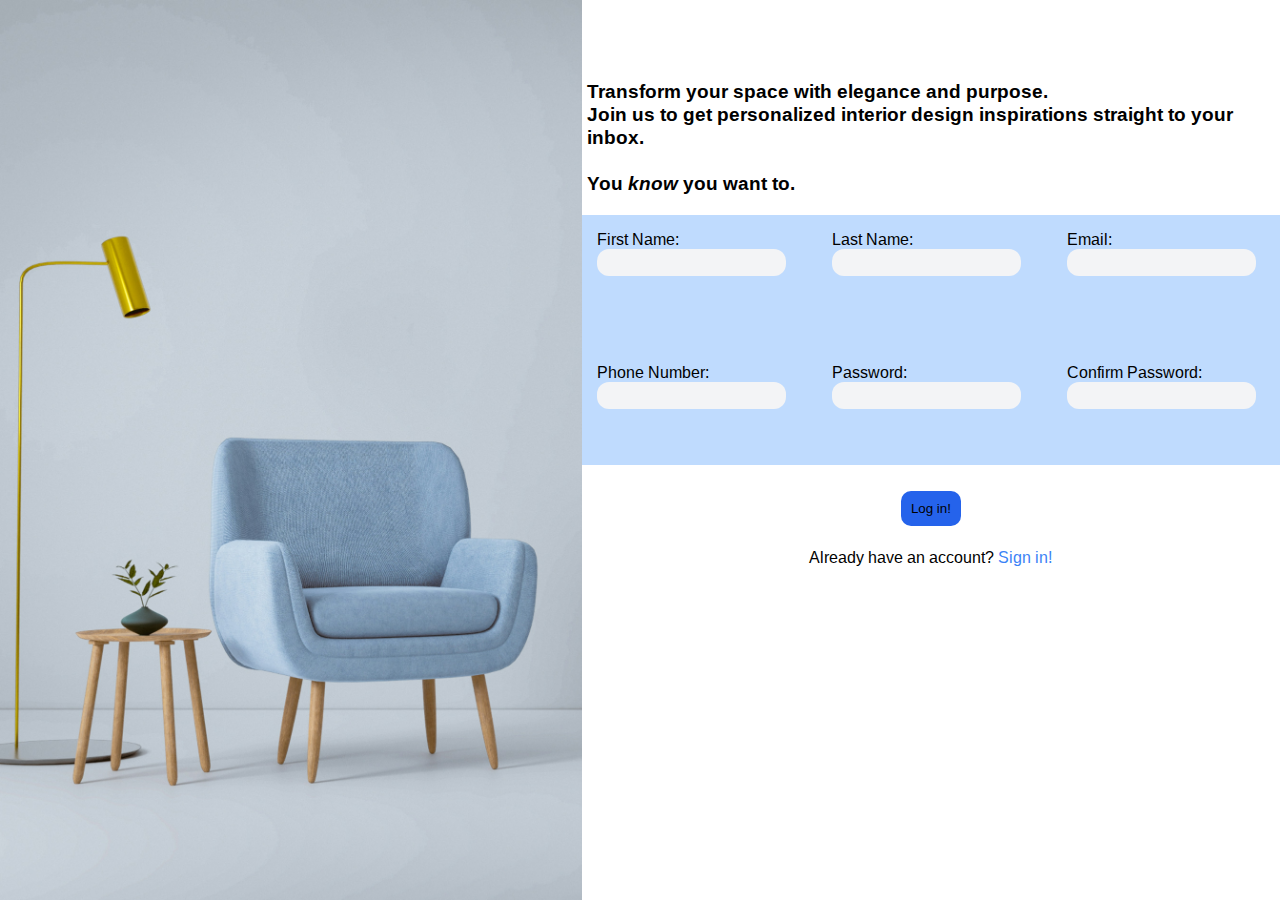
<file: index.html>
<!DOCTYPE html>
<html lang="en">
<head>
  <meta charset="UTF-8" />
  <meta name="viewport" content="width=device-width, initial-scale=1.0"/>
  <title>Sign-Up Form</title>
  <link rel="stylesheet" href="style.css" />
  <link rel="preconnect" href="https://fonts.googleapis.com" />
  <link rel="preconnect" href="https://fonts.gstatic.com" crossorigin />
  <link href="https://fonts.googleapis.com/css2?family=Arimo:ital,wght@0,400..700;1,400..700&display=swap" rel="stylesheet" />
</head>
<body>
  <div class="container">
    <div class="left"></div>
    <div class="right">
      <h3 class="heading">
        Transform your space with elegance and purpose.<br />
        Join us to get personalized interior design inspirations straight to your inbox.
        <br /><br />
        You <i>know</i> you want to.
      </h3>

      <form>
        <div class="main">
          <div class="field">
            <label for="first-name">First Name: </label>
            <input id="first-name" type="text" minlength="3" maxlength="10" required />
          </div>

          <div class="field">
            <label for="last-name">Last Name: </label>
            <input id="last-name" type="text" minlength="3" maxlength="10" />
          </div>

          <div class="field">
            <label for="email">Email: </label>
            <input id="email" type="email" required />
          </div>

          <div class="field">
            <label for="phone">Phone Number:</label>
            <input id="phone" type="tel" pattern="^0\d{3} \d{7}$" required />
          </div>

          <div class="field">
            <label for="password">Password: </label>
            <input id="password" type="password" required />
          </div>

          <div class="field">
            <label for="confirm">Confirm Password: </label>
            <input id="confirm" type="password" required />
          </div>
        </div>

        <div class="form-footer">
          <button type="submit" class="login-button">Log in!</button>
          <p class="account-text">
            Already have an account? <a href="login.html">Sign in!</a>
          </p>
        </div>
      </form>
    </div>
  </div>
</body>
</html>
</file>
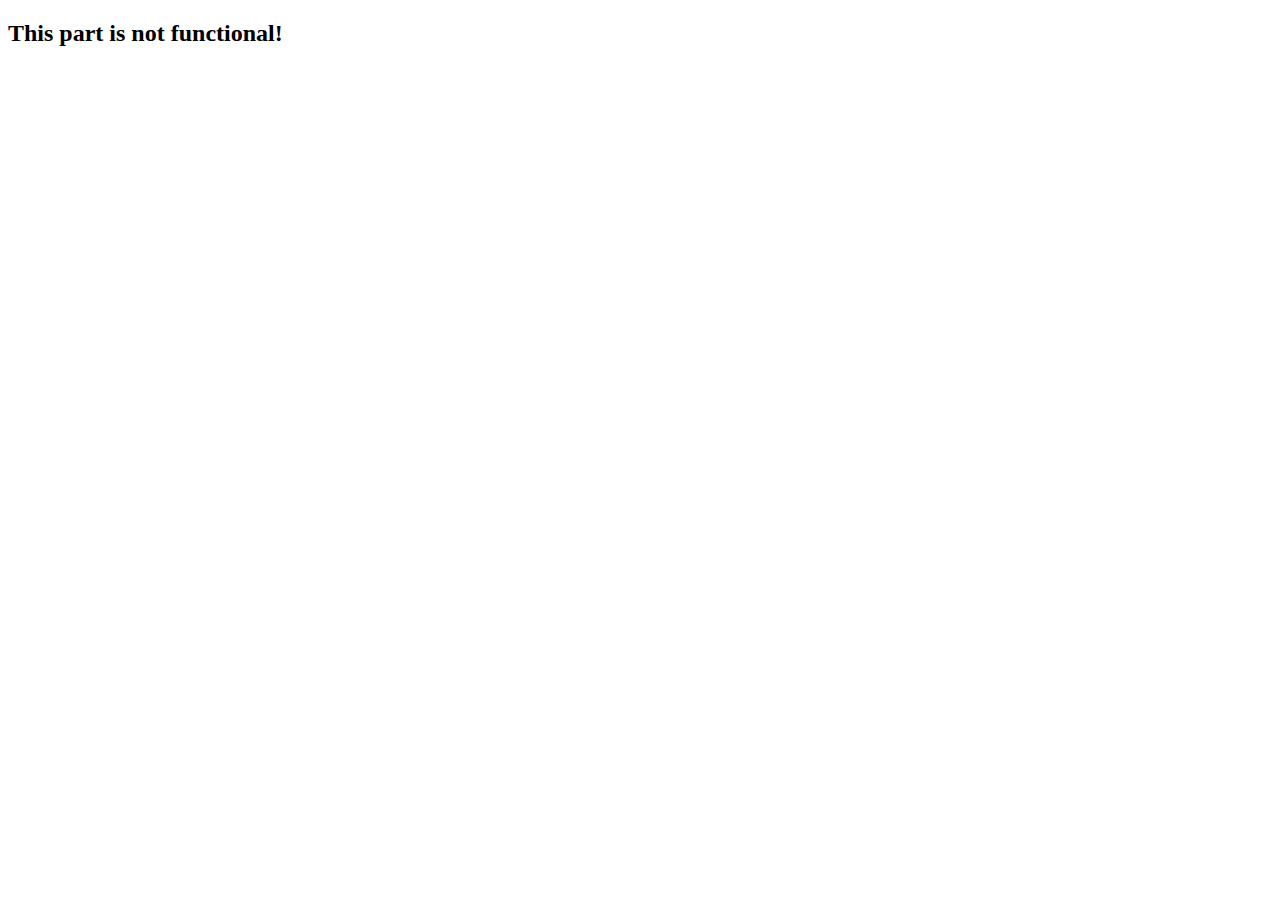
<file: login.html>
<!DOCTYPE html>
<html lang="en" class="login">
<head>
    <meta charset="UTF-8">
    <meta name="viewport" content="width=device-width, initial-scale=1.0">
    <title>Login</title>
</head>
<body>
    <h2 class="login-h2">This part is not functional!</h2>
</body>
</html>
</file>
<file: style.css>
body, html {
    height: 100%;
    margin: 0;
    padding: 0;
}
html {
  font-family: "Arimo", sans-serif;
  font-optical-sizing: auto;
  font-weight: normal;
  font-style: normal;
}
.container {
    display: flex;
    height: 100vh;
    background-image: url('interior4.jpg');
    background-size: cover;
    background-position: center;
}
.left {
    flex: 1;
}
.right {
    flex: 1.2;
    background-color: white;
}
.heading {
    margin-top: 80px;
    margin-left: 5px;
}
.main {
    background-color: #BFDBFE;
    height: 250px;
}
.main {
  display: flex;
  flex-wrap: wrap;
  gap: 1rem 1rem;
}

.field {
  display: flex;
  flex-direction: column;
  padding: 15px;
}
input {
    border: gray;
    border-radius: 12px;
    padding: 6px;
    background-color: #F3F4F6;
}
input:focus {
    box-shadow: 0 0 6px white;
    border: none;
}
.form-footer {
    text-align: right;
    margin-top: 20px;
    padding: 0 20px;
    display: flex;
    align-items: center;
    justify-content: center;
    flex-direction: column;
}
.login-button {
    padding: 10px;
    border-radius: 10px;
    border: none;
    background-color: #2563EB;
    margin: 6px;
}
.login-button:hover {
    box-shadow: 0 0 10px burlywood;
}
.form-footer a {
    text-decoration: none;
    color: #3B82F6;
}
.form-footer a:hover {
    text-decoration: underline;
}
.form-footer a:visited {
    color: #10B981;
}
input:invalid {
    border-color: red;
}
</file>
